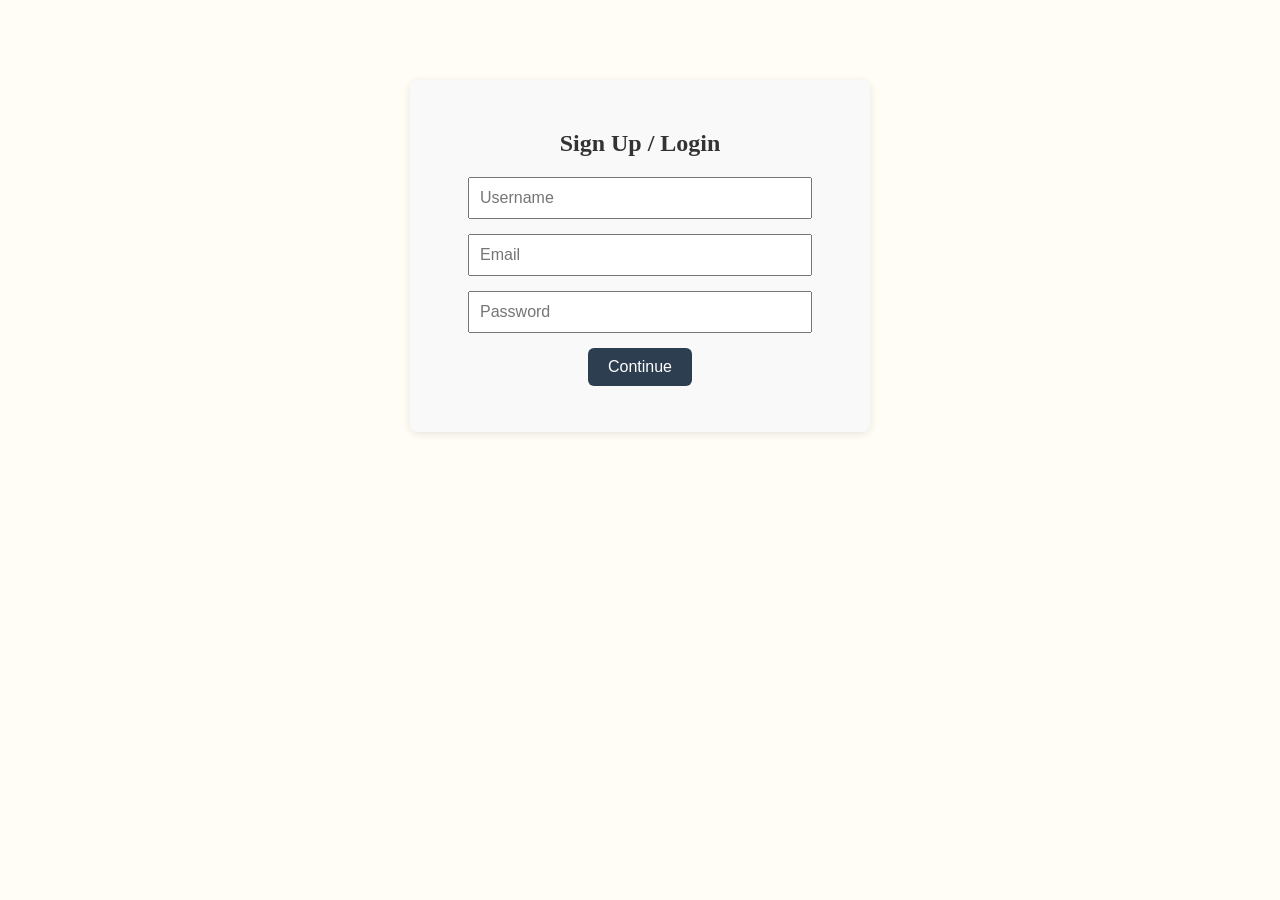
<file: index.html>
<!DOCTYPE html>
<html lang="en">
<head>
  <meta charset="UTF-8" />
  <meta name="viewport" content="width=device-width, initial-scale=1.0" />
  <title>AI E-Learning Platform</title>
  <link rel="stylesheet" href="styles/style.css" />
  <link rel="stylesheet" href="https://cdnjs.cloudflare.com/ajax/libs/font-awesome/6.5.0/css/all.min.css">
</head>
<body>
  <header>
    <div class="logo">
      <h1>AI E-Learning</h1>
    </div>

    <nav id="main-menu" class="dropdown-menu hidden">
      <ul>
        <li><a href="index.html">Dashboard</a></li>
        <li><a href="course.html?courseId=1">Courses</a></li>
        <li><a href="profile.html">Profile</a></li>
        <button id="logout-btn">Logout</button>
      </ul>
    </nav>
    <button id="menu-toggle">
      <i class="fa-solid fa-bars" aria-hidden="true"></i>
      <span class="visually-hidden">Toggle menu</span>
    </button>
  </header>

  <section class="hero">
      <h2 id="welcome-user">Welcome!</h2>
      <p>Explore interactive courses, take quizzes, and get personalized study tips from our Gemini-powered AI Tutor. Whether you're just starting or sharpening your skills, this platform is built to guide your journey.</p>
      <a href="#course-list" class="cta-button">Start Learning</a>
    </section>

    <main>
      <section class="course-dashboard">
        <h2>Featured Courses</h2>
        <p class="dashboard-description">
          This Dashboard Page displays a list of available courses with titles, short descriptions, and progress indicators to help you track your learning journey.
        </p>
        <div id="course-list" class="course-grid"></div>
      </section>

      <section class="learning-tips">
        <h2>Learning Tips</h2>
        <ul>
          <li>📚 Break lessons into small chunks and review regularly.</li>
          <li>🧠 Use the AI Tutor to clarify confusing topics or get encouragement.</li>
          <li>📝 Take notes during lessons to reinforce memory.</li>
          <li>🎯 Set weekly goals and track your progress.</li>
          <li>🔁 Revisit quizzes to improve retention and mastery.</li>
        </ul>
      </section>
    </main>


  <footer>
    <p>&copy; 2025 AI E-Learning Platform | Built by Uduakobong Lawrence Okonah</p>
    <div class="footer-links">
      <a href="#">Contact</a>
      <a href="#">Privacy Policy</a>
      <a href="#">GitHub</a>
    </div>
  </footer>

  <script src="script.js"></script>
</body>
</html>
</file>
<file: styles/style.css>
/* General Styles */
body {
  margin: 0;
  font-family: 'Poppins', sans-serif;
  background-color: #fffdf5;
  color: #333;
}

html, body {
  overflow-x: hidden;   /* hides horizontal scroll */
  scroll-behavior: smooth;
}

img {
  max-width: 100%;      /* prevent images from overflowing */
  height: auto;
}


h1, h2, h3 {
  font-family: 'Playfair Display', serif;
}

/* Header */
header {
  display: flex;
  justify-content: space-between;
  align-items: center;
  padding: 20px 40px;
  background-color: #fff;
  border-bottom: 2px solid #1438da;
  position: sticky;
  top: 0;
  z-index: 1000;
}
h1{
  color: #000;
}

nav ul {
  list-style: none;
  display: flex;
  gap: 20px;
}

nav a {
  text-decoration: none;
  color:#000;
  font-weight: 600;
}


nav a.active {
  border-bottom: 2px solid #4CAF50;
}

.visually-hidden {
  position: absolute;
  width: 1px;
  height: 1px;
  padding: 0;
  margin: -1px;
  overflow: hidden;
  clip: rect(0, 0, 0, 0);
  border: 0;
}


/* Default (large screens) */
#main-menu {
  display: block; /* show nav by default on large screens */
}

#menu-toggle {
  display: none; /* hide hamburger on large screens */
}

/* Small screens */
@media (max-width: 768px) {
  #main-menu {
    display: none; /* hide nav by default */
  }

  #main-menu.active {
    display: block; /* show nav when toggled */
  }

  #menu-toggle {
    display: block; /* show hamburger */
  }

  nav ul {
    flex-direction: column; /* stack links */
    gap: 10px;
  }
}


.hero {
  background-color: #2980b9;
  color: white;
  padding: 40px 20px;
  text-align: center;
}

.cta-button {
  display: inline-block;
  margin-top: 20px;
  padding: 10px 20px;
  background-color: white;
  color: #2980b9;
  font-weight: bold;
  text-decoration: none;
  border-radius: 5px;
}

main {
  padding: 20px;
}

h2 {
  text-align: center;
  margin-bottom: 20px;
}


.learning-tips {
  background-color: #fff;
  padding: 20px;
  margin-top: 40px;
  border-radius: 8px;
  box-shadow: 0 2px 6px rgba(0,0,0,0.1);
}

.learning-tips ul {
  list-style: none;
  padding-left: 0;
}

.learning-tips li {
  margin-bottom: 10px;
  font-size: 16px;
}

footer {
  background-color: #2c3e50;
  color: white;
  text-align: center;
  padding: 15px;
  margin-top: 40px;
}

.footer-links {
  margin-top: 10px;
}

.footer-links a {
  color: white;
  margin: 0 10px;
  text-decoration: none;
}

/* courses */
.course-content, .quiz-section, .ai-tutor {
  background: rgb(64, 121, 196);
  padding: 20px;
  margin: 20px auto;
  width: 80%;
  border-radius: 8px;
  box-shadow: 0 2px 6px rgba(0,0,0,0.1);
}

.question {
  margin-bottom: 15px;
}

#chat-box {
  background-color: #f1f1f1;
  padding: 10px;
  height: 150px;
  overflow-y: auto;
  margin-bottom: 10px;
  border-radius: 5px;
}

#user-input {
  width: 70%;
  padding: 8px;
}

button {
  padding: 8px 12px;
  background-color: white;
  color: #2980b9;
  border: none;
  border-radius: 4px;
  cursor: pointer;
}

.quiz-section button {
  display: block;
  margin: 20px auto;
  padding: 10px 20px;
  background-color: #2980b9;
  color: white;
  border: none;
  border-radius: 6px;
  font-size: 16px;
  font-weight: bold;
  cursor: pointer;
  transition: background-color 0.3s ease;
}

.quiz-section button:hover {
  background-color: #1f6391;
}

#review-tips-btn {
  display: block;
  margin: 15px auto;
  padding: 10px 20px;
  background-color: #27ae60;
  color: white;
  border: none;
  border-radius: 6px;
  font-size: 16px;
  font-weight: bold;
  cursor: pointer;
  transition: background-color 0.3s ease;
}

#review-tips-btn:hover {
  background-color: #1e8449;
}

#gemini-suggest-btn {
  margin-top: 10px;
  padding: 8px 16px;
  background-color: #8e44ad;
  color: white;
  border: none;
  border-radius: 6px;
  font-size: 15px;
  cursor: pointer;
  transition: background-color 0.3s ease;
}

#gemini-suggest-btn:hover {
  background-color: #732d91;
}


/* auth */
.auth-container {
  max-width: 400px;
  margin: 80px auto;
  padding: 30px;
  background-color: #f9f9f9;
  border-radius: 8px;
  text-align: center;
  box-shadow: 0 2px 8px rgba(0,0,0,0.1);
}

.auth-container input {
  width: 80%;
  padding: 10px;
  margin-bottom: 15px;
  font-size: 16px;
}

.auth-container button {
  padding: 10px 20px;
  background-color: #2c3e50;
  color: white;
  border: none;
  border-radius: 6px;
  font-size: 16px;
  cursor: pointer;
}

#auth-message {
  margin-top: 10px;
  color: #27ae60;
  font-weight: bold;
}

.course-grid {
  display: grid;
  grid-template-columns: repeat(auto-fit, minmax(280px, 1fr));
  gap: 20px;
  margin-top: 20px;
}

.course-card {
  background-color: #ffffff;
  border-radius: 10px;
  box-shadow: 0 4px 12px rgba(0, 0, 0, 0.08);
  padding: 20px;
  transition: transform 0.2s ease;
}

.course-card:hover {
  transform: translateY(-5px);
}

.course-card h3 {
  margin-top: 0;
  font-size: 20px;
  color: #2c3e50;
}

.course-card p {
  font-size: 15px;
  color: #555;
  margin-bottom: 10px;
}

.course-card progress {
  width: 100%;
  height: 12px;
  margin-bottom: 8px;
  accent-color: #27ae60;
}

.progress-label {
  font-size: 14px;
  color: #888;
  margin-bottom: 10px;
}

.enroll-status {
  font-size: 14px;
  font-weight: bold;
  color: #2980b9;
  margin-bottom: 10px;
}

.course-card a {
  display: inline-block;
  padding: 8px 16px;
  background-color: #2c3e50;
  color: white;
  text-decoration: none;
  border-radius: 6px;
  font-size: 14px;
  transition: background-color 0.3s ease;
}

.course-card a:hover {
  background-color: #34495e;
}

/* profile */
#user-info p {
  font-size: 16px;
  margin: 6px 0;
}

#enrolled-courses .course-card {
  background-color: #f9f9f9;
  padding: 12px;
  border-radius: 8px;
  margin-bottom: 10px;
  box-shadow: 0 2px 6px rgba(0,0,0,0.05);
}

#enrolled-courses .course-card h3 {
  margin-top: 0;
  font-size: 18px;
  color: #2c3e50;
}

#enrolled-courses .course-card a {
  display: inline-block;
  margin-top: 8px;
  padding: 6px 12px;
  background-color: #2c3e50;
  color: white;
  text-decoration: none;
  border-radius: 6px;
  font-size: 14px;
}

#enrolled-courses .course-card a:hover {
  background-color: #34495e;
}
</file>
